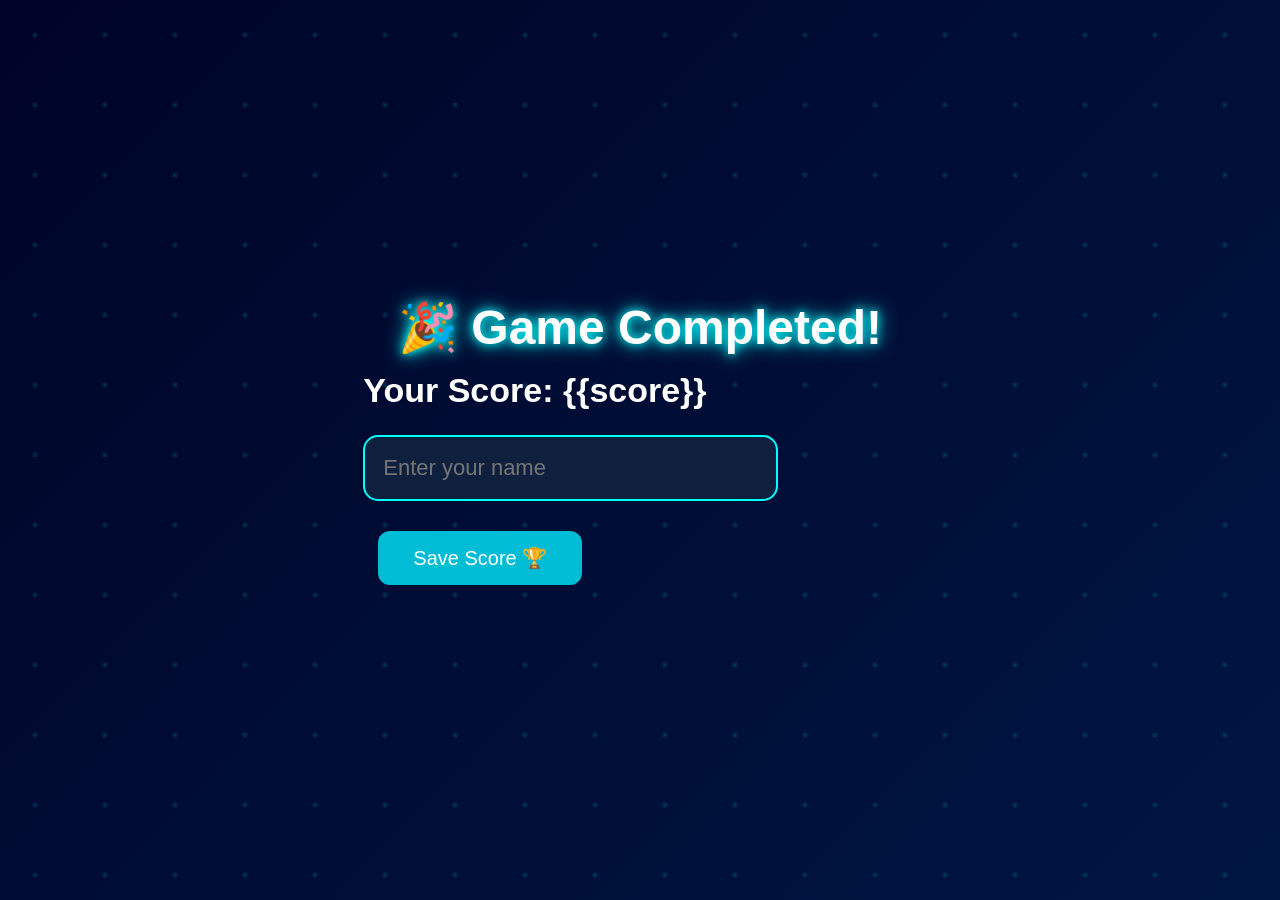
<file: templates/result.html>
<!DOCTYPE html>

<html>

<head>

<title>Escape Room Result</title>

<link rel="stylesheet" href="/static/style.css">

</head>


<body>


<div class="result-box">


<h1>🎉 Game Completed!</h1>


<h2>
Your Score:
{{score}}
</h2>



<form action="/save_score" method="POST">


<input 
type="text"
name="name"
placeholder="Enter your name"
required
>


<button>
Save Score 🏆
</button>


</form>



</div>


</body>

</html>
</file>
<file: static/style.css>
/* ===========================
   AI ESCAPE ROOM STYLE
=========================== */

*{
    margin:0;
    padding:0;
    max-width:100%;
    max-height:100%;
    box-sizing:border-box;
}

body{

    font-family:Arial, Helvetica, sans-serif;

    background:linear-gradient(135deg,#000428,#004e92);

    background-size:400% 400%;

    animation:bgMove 12s ease infinite;

    color:white;

    display:flex;

    justify-content:center;

    align-items:center;

    min-height:100vh;

    overflow-x:hidden;

}

body::before{

    content:"";

    position:fixed;

    top:0;
    left:0;

    width:100%;
    height:100%;

    background:
        radial-gradient(circle,#00ffff55 2px,transparent 3px);

    background-size:70px 70px;

    animation:move 15s linear infinite;

    opacity:.35;

    z-index:-2;
}

@keyframes move{

    from{
        transform:translateY(0);
    }

    to{
        transform:translateY(-70px);
    }

}
/* Animated Background */

@keyframes bgMove{

0%{

background-position:0% 50%;

}

50%{

background-position:100% 50%;

}

100%{

background-position:0% 50%;

}

}

/* ===========================
   MAIN GAME BOX
=========================== */
.game-box{
    width:min(900px,95%);

    background:rgba(20,25,40,.92);
    backdrop-filter:blur(15px);

    border-radius:25px;
    padding:50px;

    box-shadow:
        0 0 25px cyan,
        0 0 60px rgba(0,255,255,.35);

    text-align:center;

    display:flex;
    flex-direction:column;
    justify-content:center;
    align-items:center;

    animation:popup 1s;
}

.warning-box{
    width:100%;
    text-align:center;
    margin:30px 0;
}

.warning-box p{
    font-size:24px;
    line-height:1.6;
}

@keyframes popup{

from{

transform:scale(.8);

opacity:0;

}

to{

transform:scale(1);

opacity:1;

}

}

/* ===========================
   TITLES
=========================== */

h1{

    font-size:52px;

    color:#00ffff;

    text-align:center;

    text-shadow:

        0 0 10px cyan,

        0 0 20px cyan,

        0 0 40px cyan;

    animation:glow 2s infinite alternate;

}

@keyframes glow{

    from{

        text-shadow:0 0 10px cyan;

    }

    to{

        text-shadow:

        0 0 20px cyan,

        0 0 40px cyan,

        0 0 70px cyan;

    }

}

h2{

margin-bottom:25px;

font-size:34px;

}

h3{

margin-bottom:15px;

}
/* ===========================
   TITLES
=========================== */

h1{
    font-size:48px;
    margin-bottom:15px;
    color:white;
    text-shadow:
    0 0 10px cyan,
    0 0 20px cyan;
}

h2{
    margin-bottom:25px;
    font-size:34px;
}



hr{
    width:80%;
    margin:25px auto;
    border:none;
    border-top:2px solid rgba(255,255,255,.35);
}

/* ===========================
   QUESTION
=========================== */

.question{
    font-size:32px;
    margin:30px 0;
    line-height:1.5;
}

/* ===========================
   QUESTION
=========================== */

.question{

font-size:32px;

margin:30px 0;

line-height:1.5;

color:#ffffff;

animation:fadeIn 1.5s;

}

@keyframes fadeIn{

from{

opacity:0;

transform:translateY(20px);

}

to{

opacity:1;

transform:translateY(0);

}

}

/* Typing Cursor */

.typing{

display:inline-block;

overflow:hidden;

border-right:3px solid cyan;

white-space:nowrap;

animation:

typing 4s steps(40,end) forwards,

blink .8s infinite;

}

@keyframes typing{

from{

width:0;

}

to{

width:100%;

}

}

@keyframes blink{

50%{

border-color:transparent;

}

}

/* ===========================
   INPUT
=========================== */

input{

    width:75%;

    padding:18px;

    font-size:22px;

    border-radius:15px;

    border:2px solid cyan;

    background:#0f203f;

    color:white;

    outline:none;

    transition:.3s;

}

input:focus{

    box-shadow:0 0 20px cyan;

}

/* ===========================
   BUTTONS
=========================== */

button{

    margin-top:30px;      /* Creates space above the button */
    margin-right:15px;
    margin-bottom:15px;
    margin-left:15px;

    padding:15px 35px;

    font-size:20px;

    border:none;

    border-radius:12px;

    cursor:pointer;

    background:#00bcd4;

    color:white;

}

button:hover{

    transform:translateY(-4px) scale(1.05);

    box-shadow:0 0 40px cyan;

}
/* ===========================
   START BUTTON
=========================== */

.start-btn{
    display:inline-block;
    margin:30px auto 0;
    padding:18px 45px;
    border-radius:45px;
    font-size:26px;
    background:linear-gradient(90deg,#00c6ff,#0072ff);
    color:white;
    text-decoration:none;
    font-weight:bold;
    box-shadow:0 0 25px cyan;
    transition:.3s;
}

.start-btn:hover{
    transform:scale(1.08);
    box-shadow:0 0 35px cyan;
}
/* ===========================
   SCORE & TIMER
=========================== */

.top-bar{

    display:flex;

    justify-content:space-between;

    align-items:center;

    margin-bottom:30px;

    font-size:24px;

    background:rgba(255,255,255,.08);

    padding:15px 25px;

    border-radius:15px;

}

/* ===========================
   MESSAGE
=========================== */

#message{

margin-top:20px;

font-size:24px;

color:#ffcc00;

}

/* ===========================
   AI ROBOT
=========================== */

#assistant{

position:fixed;

bottom:25px;

right:25px;

font-size:65px;

cursor:pointer;

animation:float 2s infinite;

}

#chatbox{

position:fixed;

bottom:110px;

right:20px;

width:260px;

background:white;

color:black;

padding:15px;

border-radius:15px;

display:none;

box-shadow:0 0 20px cyan;

}

@keyframes float{

0%{

transform:translateY(0);

}

50%{

transform:translateY(-12px);

}

100%{

transform:translateY(0);

}

}

/* ===========================
   TABLE
=========================== */

table{

width:100%;

margin-top:20px;

border-collapse:collapse;

}

td{

padding:15px;

border-bottom:1px solid rgba(255,255,255,.3);

font-size:22px;

}

/* ===========================
   CONFETTI
=========================== */

.confetti{

position:fixed;

width:10px;

height:10px;

background:yellow;

top:-20px;

animation:fall 4s linear infinite;

}

@keyframes fall{

to{

transform:translateY(120vh) rotate(720deg);

}

}

/* ===========================
   RESULT
=========================== */

.win{

font-size:55px;

color:#00ff99;

text-shadow:

0 0 20px lime;

animation:pulse 1s infinite;

}

@keyframes pulse{

50%{

transform:scale(1.08);

}

}

/* ===========================
   RESPONSIVE
=========================== */

@media(max-width:768px){

.game-box{

padding:20px;

}

h1{

    font-size:52px;

    color:#00ffff;

    text-align:center;

    text-shadow:

        0 0 10px cyan,

        0 0 20px cyan,

        0 0 40px cyan;

    animation:glow 2s infinite alternate;

}

@keyframes glow{

    from{

        text-shadow:0 0 10px cyan;

    }

    to{

        text-shadow:

        0 0 20px cyan,

        0 0 40px cyan,

        0 0 70px cyan;

    }

}

.question{

font-size:24px;

}

iinput{

    width:75%;

    padding:18px;

    font-size:22px;

    border-radius:15px;

    border:2px solid cyan;

    background:#0f203f;

    color:white;

    outline:none;

    transition:.3s;

}

input:focus{

    box-shadow:0 0 20px cyan;

}

button{

    margin-top:30px;      /* Creates space above the button */
    margin-right:15px;
    margin-bottom:15px;
    margin-left:15px;

    padding:15px 35px;

    font-size:20px;

    border:none;

    border-radius:12px;

    cursor:pointer;

    background:#00bcd4;

    color:white;

}

.question{

    font-size:34px;

    font-weight:bold;

    color:white;

    line-height:1.7;

    margin:30px 0;

    text-shadow:0 0 10px cyan;

}

}/* =======================
   3D VAULT DOOR
======================= */

.vault-door{
    width:220px;
    height:220px;
    margin:25px auto;
    border-radius:50%;
    background:linear-gradient(145deg,#4b4b4b,#222);
    border:10px solid #8d8d8d;
    box-shadow:
        0 0 20px cyan,
        inset 0 0 25px #111;
    display:flex;
    justify-content:center;
    align-items:center;
    transition:transform 1s ease;
}

.door-center{
    font-size:65px;
}

.open-door{
    transform:perspective(800px) rotateY(-110deg);
    transform-origin:left center;
}
/* Wrong Answer Shake */

.shake{
    animation:shake 0.4s;
}

@keyframes shake{

0%{transform:translateX(0);}
20%{transform:translateX(-12px);}
40%{transform:translateX(12px);}
60%{transform:translateX(-12px);}
80%{transform:translateX(12px);}
100%{transform:translateX(0);}

}
/* ===========================
   Leaderboard
=========================== */


.leaderboard-container{

    width:min(950px,95%);

    max-width:1000px;

    margin:40px auto;

    padding:35px;

    border-radius:25px;

    background:rgba(255,255,255,.08);

    backdrop-filter:blur(20px);

    border:1px solid rgba(255,255,255,.15);

    box-shadow:0 0 35px cyan;

    color:white;

}

.leaderboard-container h1{

    color:#00d8ff;

    font-size:48px;

    margin-bottom:35px;

    text-shadow:0 0 18px cyan;

}

table{

    width:100%;

    border-collapse:collapse;

    margin-top:25px;

}

thead{

    background:#222;

    color:white;

}

th{

    padding:18px;

    font-size:20px;

}

td{
    padding:18px;
    font-size:20px;
    border-bottom:1px solid rgba(255,255,255,.2);
    color:white;
}

tbody tr:nth-child(even){

    background:#0e4657;

}

tbody tr:hover{

    background:rgba(255,255,255,.08)
}
/* Top 3 Winner Colors */

tbody tr:nth-child(1){

    background:#ffd70044;   /* Gold */

}

tbody tr:nth-child(2){

    background:#c0c0c044;   /* Silver */

}

tbody tr:nth-child(3){

    background:#cd7f3244;   /* Bronze */

}

.play-btn{

    display:inline-block;

    margin-top:35px;

    padding:15px 45px;

    background:linear-gradient(90deg,#7a2cff,#4060ff);

    color:white;

    text-decoration:none;

    border-radius:40px;

    font-size:22px;

    transition:.3s;

}

.play-btn:hover{

    transform:scale(1.05);

}
/* ======================================
   RESPONSIVE DESIGN
====================================== */

/* Large Laptop */
@media (max-width:1200px){

.game-box,
.home-box,
.leaderboard-container{
   width:min(900px,95%);
    padding:35px;
}

h1{
    font-size:42px;
}

.question{
    font-size:28px;
}

}


/* Tablet */
@media (max-width:992px){

.game-box,
.home-box,
.leaderboard-container{
   width:min(900px,95%);
    padding:30px;
}

.top-bar{
    font-size:20px;
}

h1{
    font-size:36px;
}

h2{
    font-size:30px;
}

.question{
    font-size:24px;
}

input{
    width:90%;
    font-size:20px;
}

button,
.start-btn,
.play-btn{
    width:260px;
    font-size:20px;
}

table{
    font-size:16px;
}

th,
td{
    padding:12px;
}

}


/* Mobile */
@media (max-width:768px){

body{
    padding:15px;
}

.game-box,
.home-box,
.leaderboard-container{
    width:min(900px,95%);
    padding:20px;
    border-radius:18px;
}

.top-bar{
    flex-direction:column;
    gap:10px;
    text-align:center;
    font-size:18px;
}

h1{
    font-size:30px;
}

h2{
    font-size:24px;
}

.question{
    font-size:20px;
    line-height:1.5;
}

input{
    width:100%;
    font-size:18px;
    padding:15px;
}

button,
.start-btn,
.play-btn{

    width:100%;
    margin:10px 0;
    font-size:18px;
}

.button-center{
    width:100%;
}

.vault-door{

    width:170px;
    height:170px;

}

.door-center{

    font-size:45px;

}

#assistant{

    font-size:55px;
    right:15px;
    bottom:15px;

}

#chatbox{

    width:90%;
    right:5%;
    bottom:90px;

}

table{
    display:block;
    overflow-x:auto;
    white-space:nowrap;
}

}


/* Small Phones */
@media (max-width:480px){

h1{
    font-size:24px;
}

h2{
    font-size:20px;
}

.question{
    font-size:18px;
}

.top-bar{
    font-size:16px;
}

input{
    font-size:16px;
}

button,
.start-btn,
.play-btn{
    font-size:16px;
}

.vault-door{

    width:140px;
    height:140px;

}

.door-center{

    font-size:38px;

}

}
/* ===========================
   BUTTON GROUP
=========================== */

.button-group{
    display:flex;
    justify-content:center;
    align-items:center;
    gap:15px;              /* Space between buttons */
    margin-top:30px;
    flex-wrap:wrap;        /* Responsive */
}

.button-group button{
    min-width:170px;
    padding:15px 25px;
    border:none;
    border-radius:12px;
    background:#00bcd4;
    color:white;
    font-size:20px;
    cursor:pointer;
    transition:.3s;
}

.button-group button:hover{
    background:#00e5ff;
    transform:translateY(-3px);
    box-shadow:0 0 20px cyan;
}
</file>
